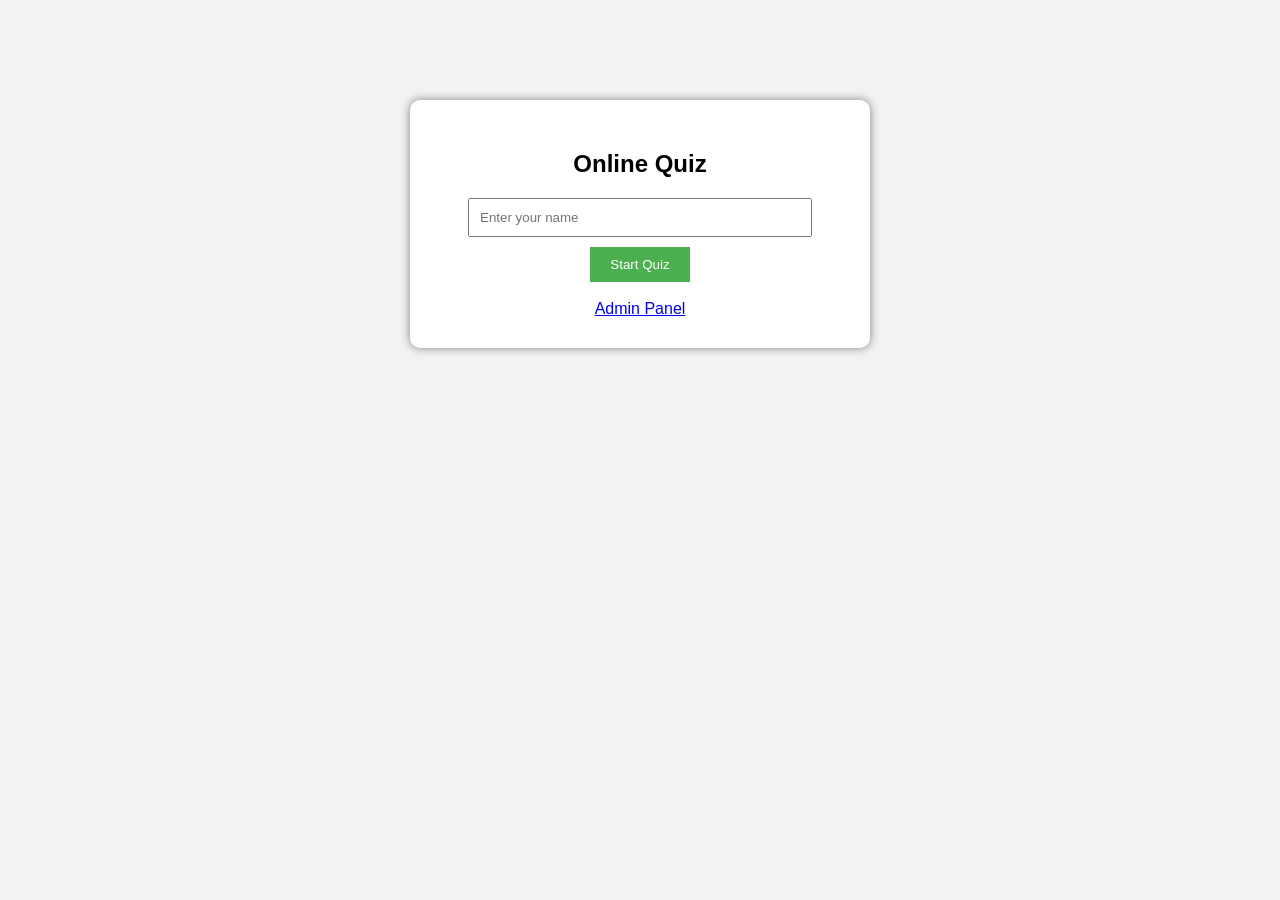
<file: peoject 2 quiz/index.html>
<!DOCTYPE html>
<html>
<head>
<title>Online Quiz System</title>
<link rel="stylesheet" href="css/style.css">
</head>

<body>

<div class="login-box">
<h2>Online Quiz</h2>

<input type="text" id="name" placeholder="Enter your name">

<button onclick="startQuiz()">Start Quiz</button>

<br><br>

<a href="admin.html">Admin Panel</a>

</div>

<script>
function startQuiz(){
let name=document.getElementById("name").value;

if(name==""){
alert("Enter your name");
}
else{
localStorage.setItem("username",name);
window.location="quiz.html";
}
}
</script>

</body>
</html>
</file>
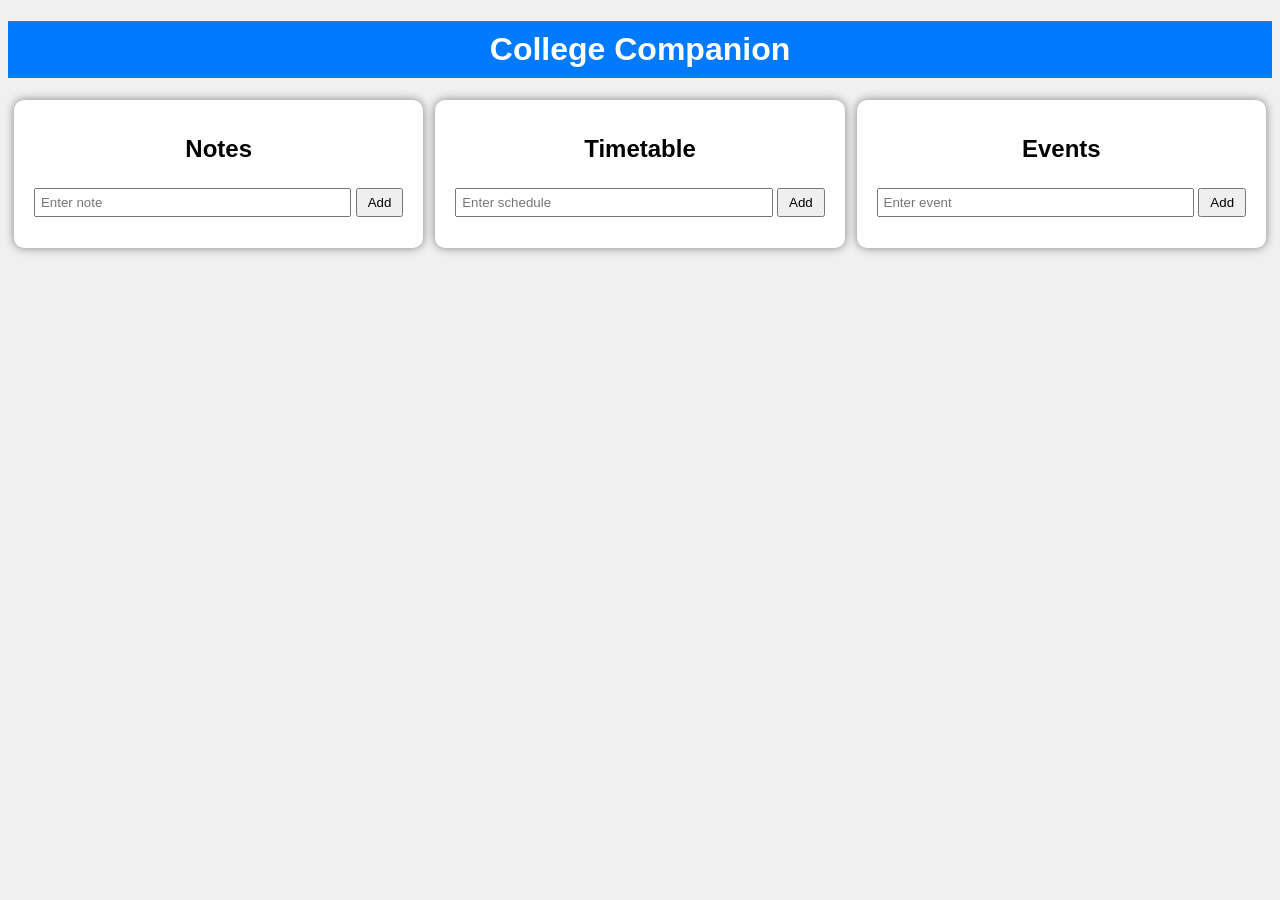
<file: project 3/College-Companion/index.html>
<!DOCTYPE html>
<html>
<head>
    <title>College Companion</title>
    <link rel="stylesheet" href="style.css">
</head>
<body>

<h1>College Companion</h1>

<div class="container">

    <!-- Notes -->
    <div class="card">
        <h2>Notes</h2>
        <input type="text" id="noteInput" placeholder="Enter note">
        <button onclick="addNote()">Add</button>
        <ul id="notesList"></ul>
    </div>

    <!-- Timetable -->
    <div class="card">
        <h2>Timetable</h2>
        <input type="text" id="timeInput" placeholder="Enter schedule">
        <button onclick="addTime()">Add</button>
        <ul id="timeList"></ul>
    </div>

    <!-- Events -->
    <div class="card">
        <h2>Events</h2>
        <input type="text" id="eventInput" placeholder="Enter event">
        <button onclick="addEvent()">Add</button>
        <ul id="eventList"></ul>
    </div>

</div>

<script src="script.js"></script>
</body>
</html>
</file>
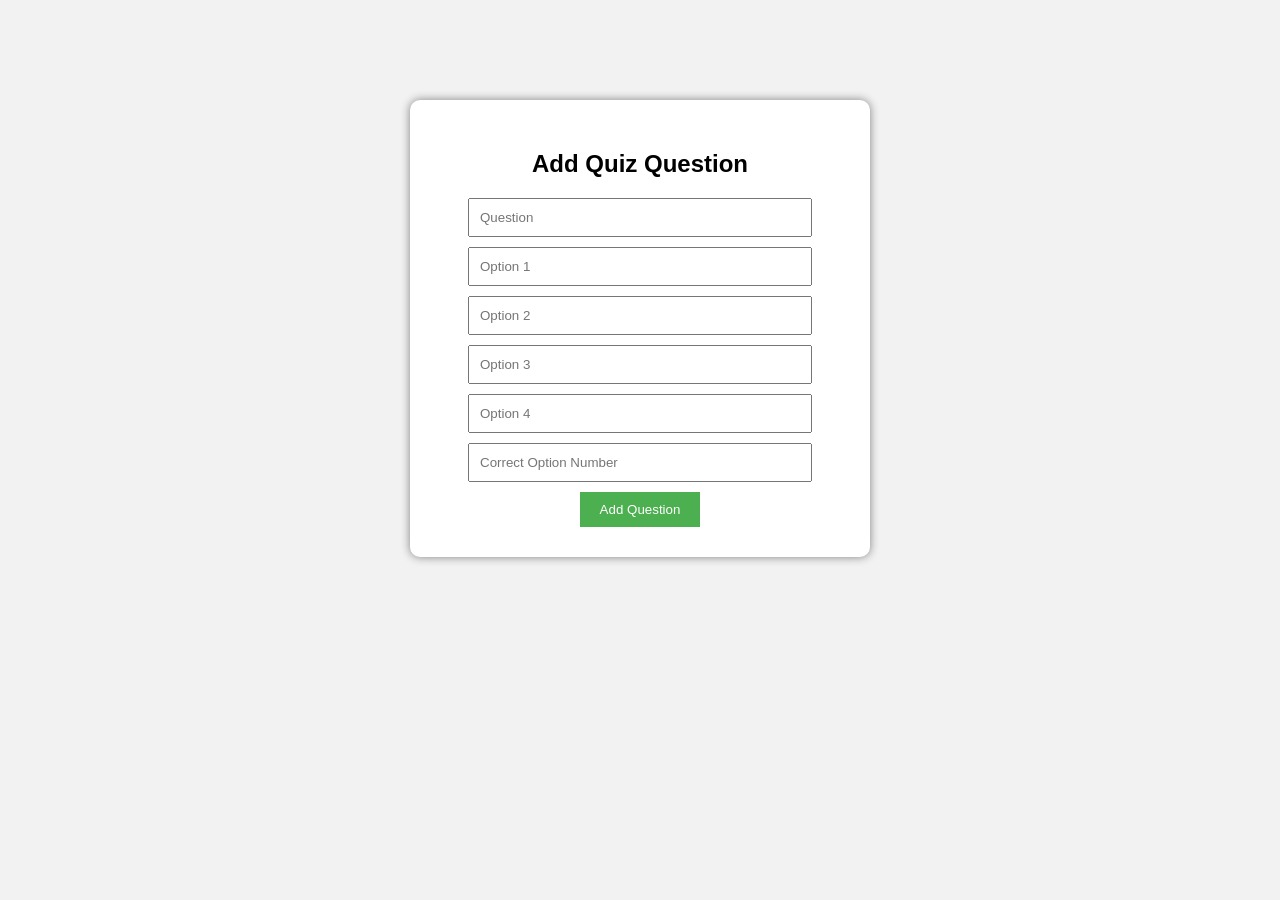
<file: peoject 2 quiz/admin.html>
<!DOCTYPE html>
<html>
<head>
<title>Admin Panel</title>
<link rel="stylesheet" href="css/style.css">
</head>

<body>

<div class="admin-box">

<h2>Add Quiz Question</h2>

<input id="q" placeholder="Question">

<input id="o1" placeholder="Option 1">
<input id="o2" placeholder="Option 2">
<input id="o3" placeholder="Option 3">
<input id="o4" placeholder="Option 4">

<input id="ans" placeholder="Correct Option Number">

<button onclick="addQuestion()">Add Question</button>

</div>

<script src="js/admin.js"></script>

</body>
</html>
</file>
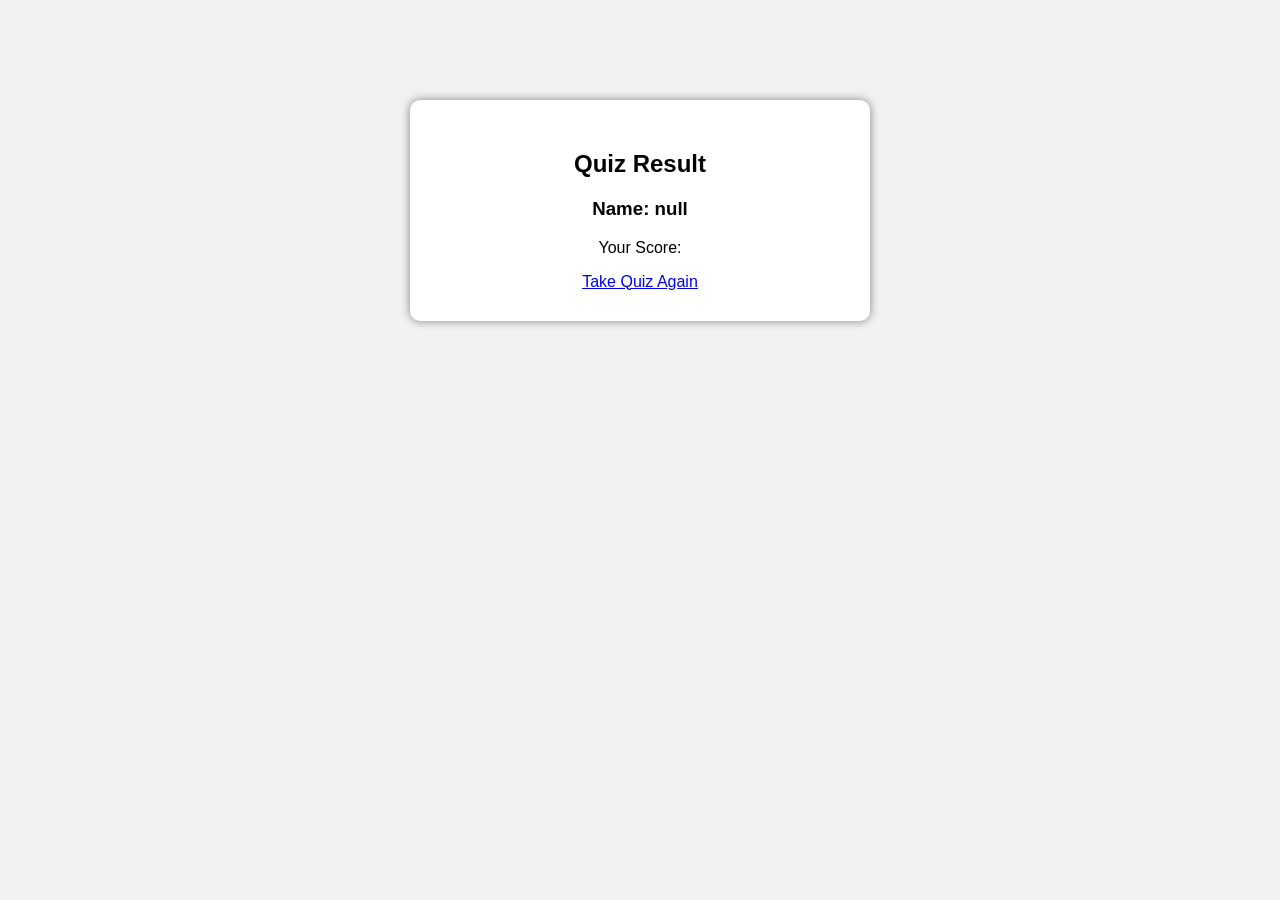
<file: peoject 2 quiz/result.html>
<!DOCTYPE html>
<html>
<head>
<title>Result</title>
<link rel="stylesheet" href="css/style.css">
</head>

<body>

<div class="result-box">

<h2>Quiz Result</h2>

<h3 id="username"></h3>

<p>Your Score: <span id="score"></span></p>

<a href="index.html">Take Quiz Again</a>

</div>

<script src="js/result.js"></script>

</body>
</html>
</file>
<file: peoject 2 quiz/css/style.css>
body{
font-family:Arial;
background:#f2f2f2;
text-align:center;
}

.login-box,
.quiz-container,
.result-box,
.admin-box{
background:white;
padding:30px;
width:400px;
margin:100px auto;
border-radius:10px;
box-shadow:0 0 10px gray;
}

input{
display:block;
margin:10px auto;
padding:10px;
width:80%;
}

button{
padding:10px 20px;
background:#4CAF50;
color:white;
border:none;
cursor:pointer;
}

button:hover{
background:#45a049;
}

.option{
display:block;
background:#eee;
padding:10px;
margin:10px;
cursor:pointer;
}
</file>
<file: project 3/College-Companion/style.css>
body {
    font-family: Arial;
    background: #f0f0f0;
    text-align: center;
}

h1 {
    background: #007bff;
    color: white;
    padding: 10px;
}

.container {
    display: flex;
    justify-content: space-around;
    margin-top: 20px;
}

.card {
    background: white;
    padding: 15px;
    width: 30%;
    border-radius: 10px;
    box-shadow: 0 0 10px gray;
}

input {
    width: 80%;
    padding: 5px;
}

button {
    padding: 5px 10px;
    margin-top: 5px;
    cursor: pointer;
}

li {
    margin: 5px 0;
    cursor: pointer;
}
</file>
